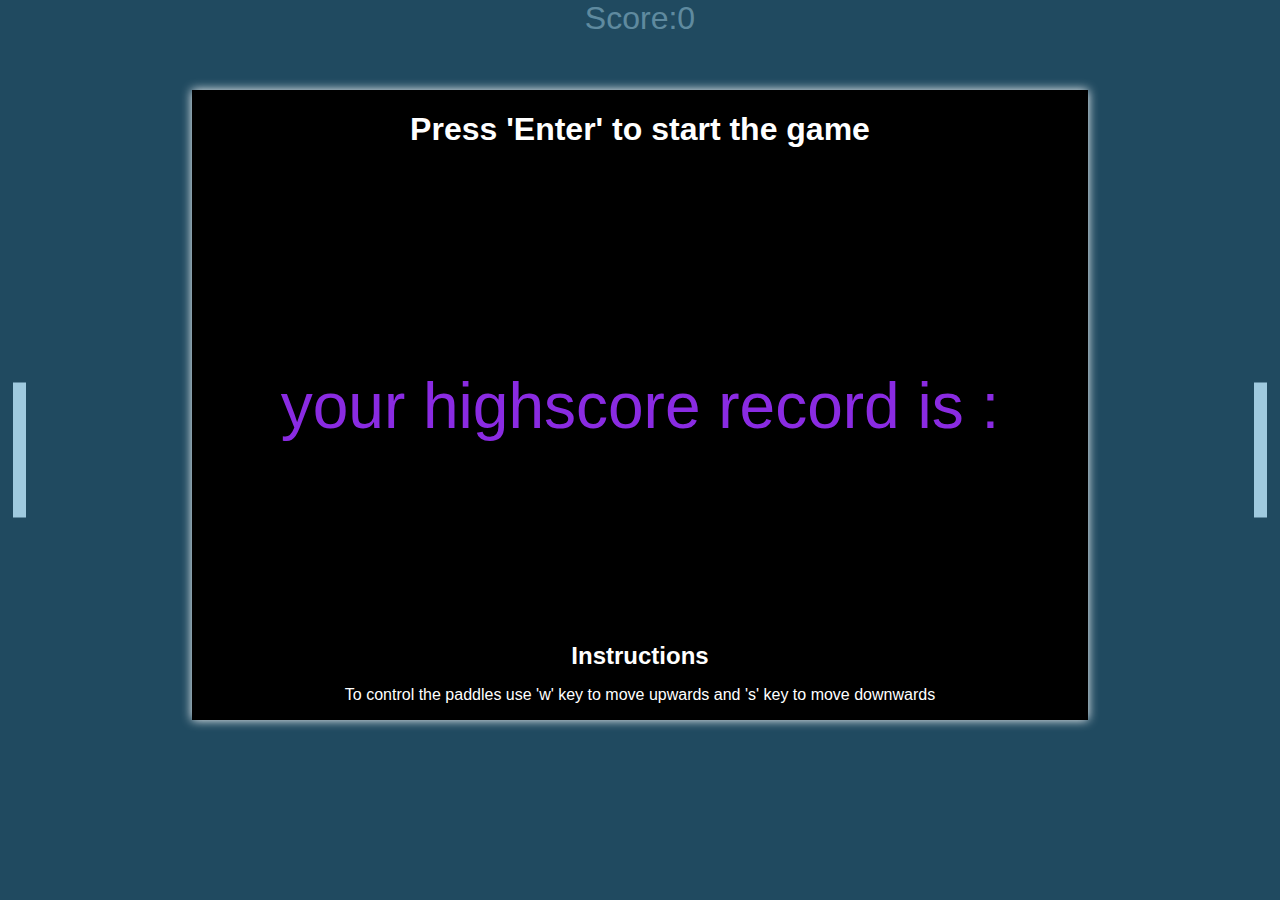
<file: PingPong/index.html>
<!DOCTYPE html>
<html lang="en">
<head>
    <meta charset="UTF-8">
    <meta http-equiv="X-UA-Compatible" content="IE=edge">
    <meta name="viewport" content="width=device-width, initial-scale=1.0">
    <link rel="stylesheet" type="text/css" href="style.css">
    <title>PingPong Game</title>
</head>
<body>
    <div id="startScreen">
        <h1>Press 'Enter' to start the game</h1>
        <div id="high-score"> your highscore record is : <span></span></div>
        <div id="instructions">
            <h2>Instructions</h2>
            <p>To control the paddles use 'w' key to move upwards and 's' key to move downwards</p>
        </div>
    </div>

    <div class="score">
        <div>Score:</div>
        <div id="player-score">0</div>
    </div>
    <div class="ball" id="ball"></div>
    <div class="paddle" id="paddle-left"></div>
    <div class="paddle" id="paddle-right"></div>
    <script src="script.js" ></script>
</body>
</html>
</file>
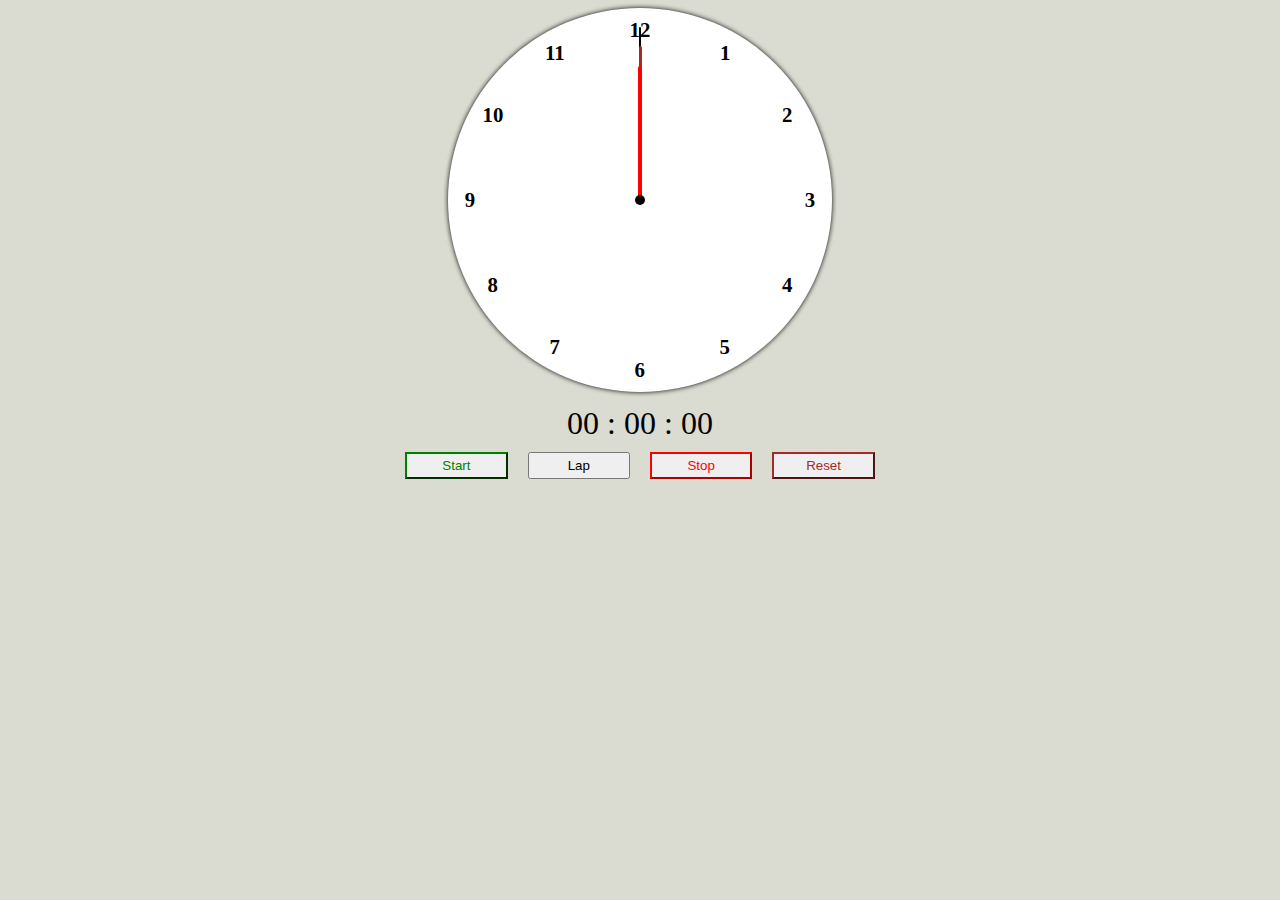
<file: Stopwatch/index.html>
<!DOCTYPE html>
<html lang="en">
  <head>
    <meta charset="UTF-8" />
    <meta name="viewport" content="width=device-width, initial-scale=1.0" />
    <link rel="stylesheet" href="style.css" />
    <title>Stopwatch</title>
  </head>
  <body>
    <div id="watch-display">
      <div id="analog-watch">
        <div class="circle secs">
          <div style="background-color: black"></div>
        </div>
        <div class="circle mins">
          <div style="background-color: brown"></div>
        </div>
        <div class="circle hrs">
          <div style="background-color: red"></div>
        </div>
        <span style="--t: 1"><b>1</b></span>           <!--variable created in inline style which are later used to position numbers along the circumference of the clock -->
        <span style="--t: 2"><b>2</b></span>
        <span style="--t: 3"><b>3</b></span>
        <span style="--t: 4"><b>4</b></span>
        <span style="--t: 5"><b>5</b></span>
        <span style="--t: 6"><b>6</b></span>
        <span style="--t: 7"><b>7</b></span>
        <span style="--t: 8"><b>8</b></span>
        <span style="--t: 9"><b>9</b></span>
        <span style="--t: 10"><b>10</b></span>
        <span style="--t: 11"><b>11</b></span>
        <span style="--t: 12"><b>12</b></span>
      </div>
      <div id="digital">
        <span id="hrs">00</span>&nbsp;: <span id="mins">00</span>&nbsp;:
        <span id="secs">00</span>
      </div>
      <div class="buttons">
        <button onclick="start()" id="start-btn">Start</button>
        <button onclick="lap()" id="lap-btn">Lap</button>
        <button onclick="stop()" id="stop-btn">Stop</button>
        <button onclick="reset()" id="reset-btn">Reset</button>
      </div>
      <div id="laps"></div>
    </div>

    <script src="script.js" type="text/javascript"></script>
  </body>
</html>
</file>
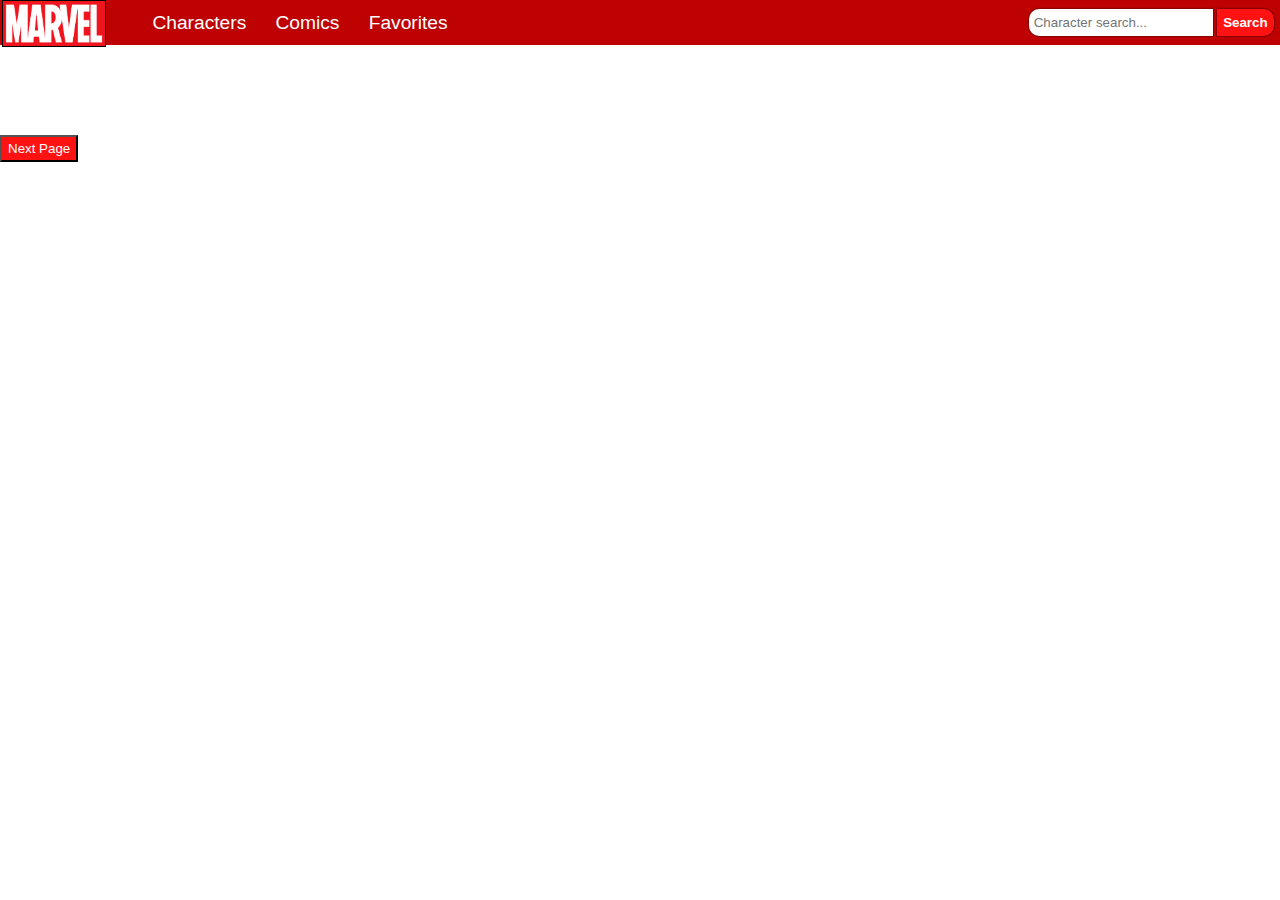
<file: SuperheroApp/index.html>
<!DOCTYPE html>
<html lang="en">
  <head>
    <link rel="stylesheet" type="text/css" href="style.css" />
    <meta charset="UTF-8" />
    <meta name="viewport" content="width=device-width, initial-scale=1.0" />
    <title>Marvel Superheroes</title>
  </head>
  <body>
    <nav>
      <div id="logo">
        <img src="logo.png" />
      </div>
      <ul class="nav-items">
        <li>
          <button onclick="renderHome()" class="nav-item">Characters</button>
        </li>
        <li>
          <button onclick="renderComic()" class="nav-item">Comics</button>
        </li>
        <li>
          <button onclick="renderFavs()" class="nav-item">Favorites</button>
        </li>
      </ul>
      <div class="search-bar">
        <input id="search-box" type="text" placeholder="Character search..." />
        <button onclick="getResult()" id="search-button">Search</button>
      </div>
    </nav>
    <main id="display">
      <div id="hero-container"></div>
      <button onclick="next()" id="next">Next Page</button>
    </main>

    <script src="script.js"></script>
  </body>
</html>
</file>
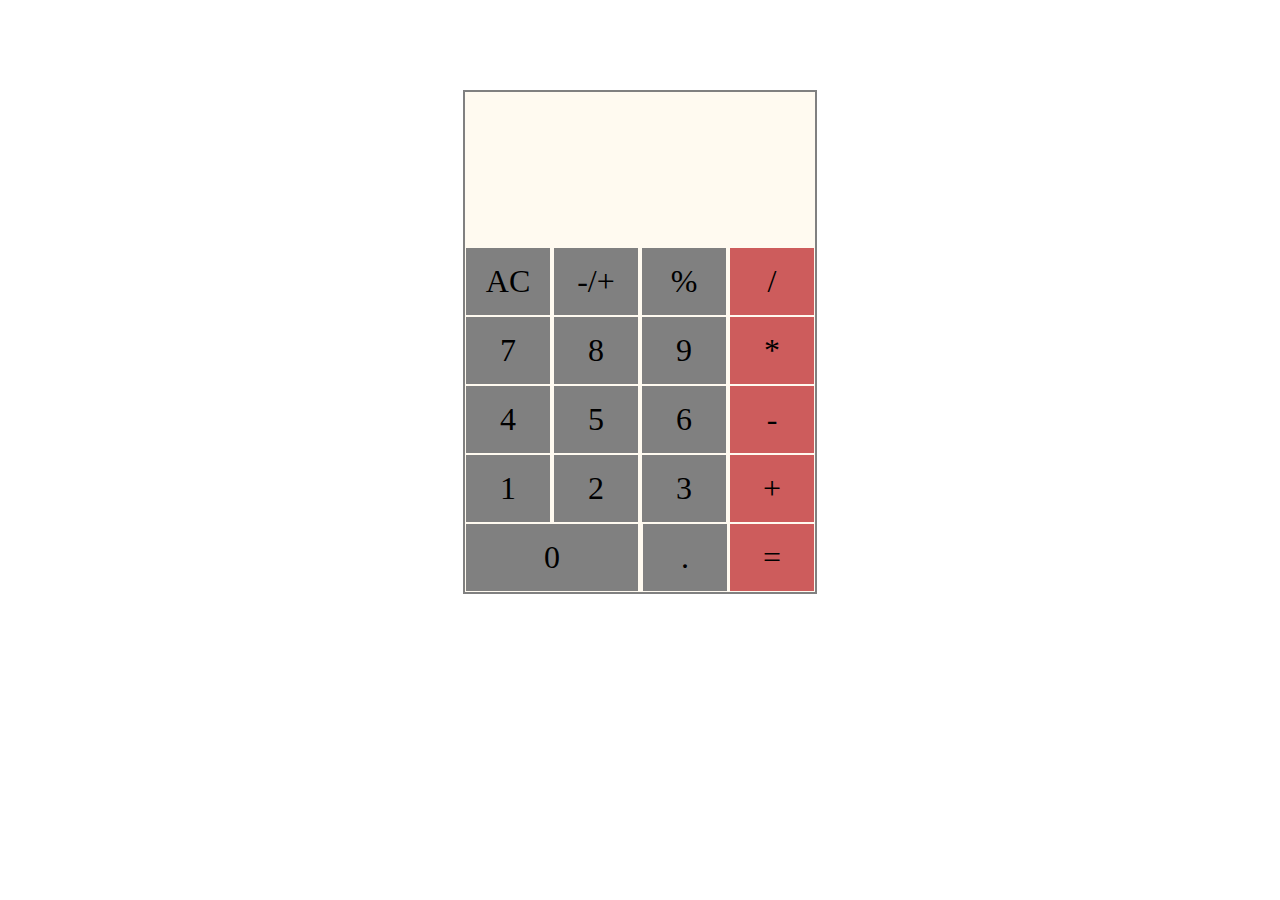
<file: Calculator/calc.html>
<!doctype html>
<html>
<head>
	<title>Calculator</title>
	<link rel="stylesheet" type="text/css" href="style.css">
</head>
<body>
	<div id="calc-container">
		<div id="res-container1"></div>
		<div id="res-container2"></div>
		<div data-value="clear" class="keys clear">AC</div>
		<div data-value="negate" class="keys negate">-/+</div>
		<div class="keys operator">%</div>
		<div class="keys operator lastLine">/</div>
		<div class="keys">7</div>
		<div class="keys">8</div>
		<div class="keys">9</div>
		<div class="keys operator lastLine">*</div>
		<div class="keys">4</div>
		<div class="keys">5</div>
		<div class="keys">6</div>
		<div class="keys operator lastLine">-</div>
		<div class="keys">1</div>
		<div class="keys">2</div>
		<div class="keys">3</div>
		<div class="keys operator lastLine">+</div>
		<div style="flex-grow:1; margin-right: 4px;" class="keys">0</div>
		<div style="margin-right: 2px;" class="keys">.</div>
		<div data-value="=" style="margin-right: 1px;" class="keys lastLine">=</div>
	</div>
	<script type="text/javascript" src="script.js"></script>
</body>

</html>
</file>
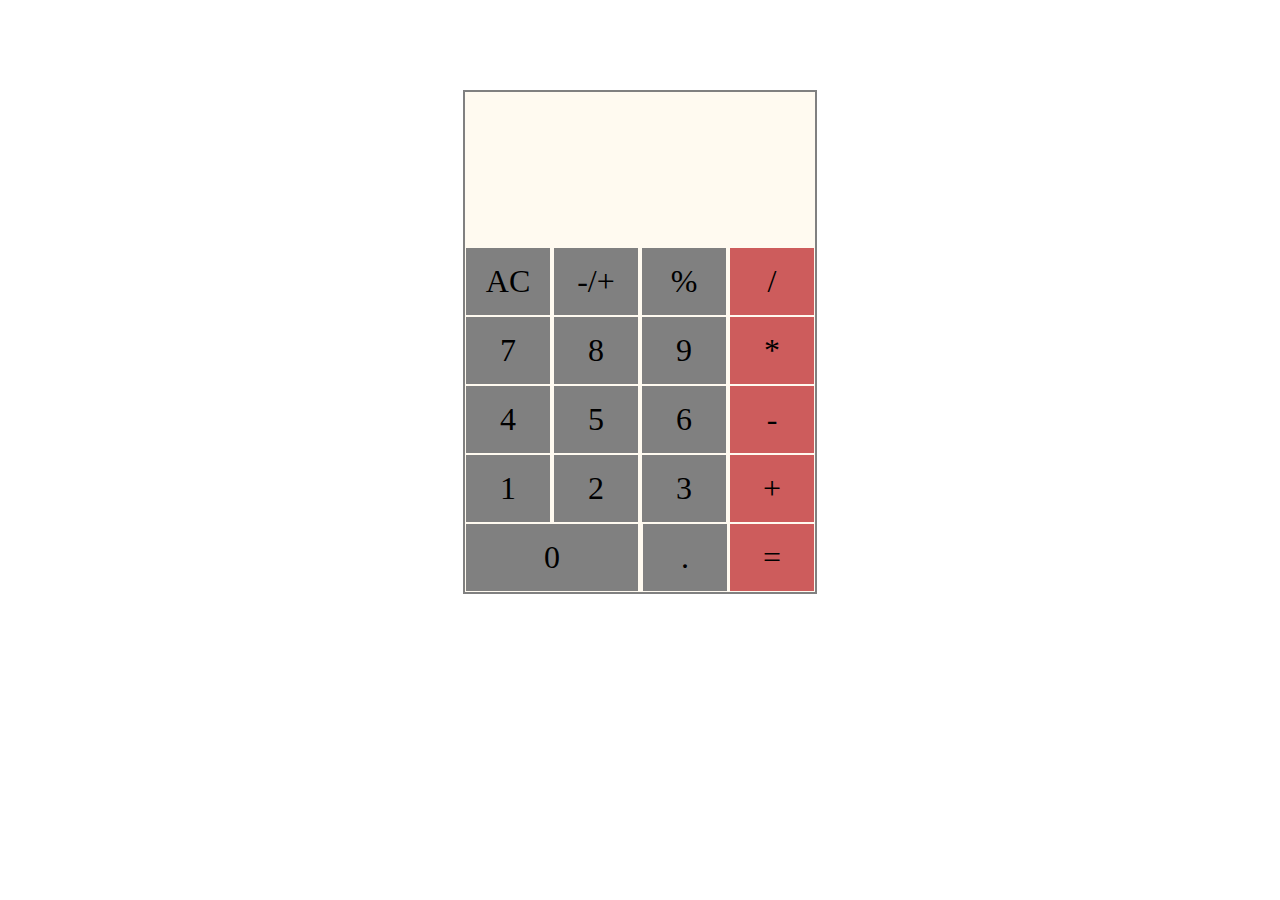
<file: Calculator/calc.html.html>
<!doctype html>
<html>
<head>
	<title>Calculator</title>
	<link rel="stylesheet" type="text/css" href="style.css">
</head>
<body>
	<div id="calc-container">
		<div id="res-container1"></div>
		<div id="res-container2"></div>
		<div data-value="clear" class="keys clear">AC</div>
		<div data-value="negate" class="keys negate">-/+</div>
		<div class="keys operator">%</div>
		<div class="keys operator lastLine">/</div>
		<div class="keys">7</div>
		<div class="keys">8</div>
		<div class="keys">9</div>
		<div class="keys operator lastLine">*</div>
		<div class="keys">4</div>
		<div class="keys">5</div>
		<div class="keys">6</div>
		<div class="keys operator lastLine">-</div>
		<div class="keys">1</div>
		<div class="keys">2</div>
		<div class="keys">3</div>
		<div class="keys operator lastLine">+</div>
		<div style="flex-grow:1; margin-right: 4px;" class="keys">0</div>
		<div style="margin-right: 2px;" class="keys">.</div>
		<div data-value="=" style="margin-right: 1px;" class="keys lastLine">=</div>
	</div>
	<script type="text/javascript" src="script.js"></script>
</body>

</html>
</file>
<file: PingPong/style.css>
:root{
    --hue:200;
    --saturation:50%;
    --foreground-color:hsl(var(--hue),var(--saturation),75%);
    --background-color:hsl(var(--hue),var(--saturation),25%);
}


body{
    margin:0;
    background-color: var(--background-color);
    overflow: hidden;
    font-family: sans-serif;
}
.paddle{
    --position:50;
    background-color: var(--foreground-color);
    position: absolute;
    transform: translateY(-50%);
    width: 1vw;
    height: 15vh;
    top: calc(var(--position)*1vh);
    
    

}
#paddle-left{
    left: 1vw;
}
#paddle-right{
    right: 1vw;
}
.ball{
    --x:50;
    --y:50;
    background-color: var(--foreground-color);
    position: absolute;
    left: calc(var(--x)*1vw);
    top: calc(var(--y)*1vh);
    transform: translateY(-50%);
    width: 2.5vh;
    height: 2.5vh;
    border-radius: 50%;
    
}
.score{
    display: flex;
    justify-content: center;
    font-size: 2rem;
    color: var(--foreground-color);
    opacity: 0.5;
}
#startScreen{
    position: absolute;
    display: flex;
    flex-direction: column;
    justify-content: space-between;
    margin: auto;
    width: 70%;
    height: 70%;
    box-shadow: 0 0 10px white ;
    left: 0;
    right: 0;
    top:10%;
    text-align: center;
    background-color: black;
    color: white;
    z-index: 2;
    transition: all 0.5s;
}
#instructions{
    display: flex;
    flex-direction: column;

}
#instructions>h2{
    margin: 0%;
}
#high-score{
    font-size: 4rem;
    color: blueviolet;
}
</file>
<file: Stopwatch/style.css>
body {
  background-color: rgba(206, 209, 194, 0.753);
}

/* Analog watch properties */
#analog-watch {
  width: 30vw;
  height: 30vw;
  background-color: white;
  margin: auto;
  border-radius: 50%;
  text-align: center;
  position: relative;
  display: flex;
  justify-content: center;
  align-items: center;
  box-shadow: 0 0 5px black;
}
#analog-watch::before {                                   /*  circle at the middle of the clock */
  content: "";
  width: 10px;
  height: 10px;
  border-radius: 50%;
  background-color: black;
  z-index: 10;
}
#analog-watch span {                                    /*  numbers being positioned along the circumference of the watch circle  */
  position: absolute;
  inset: 10px;                                          /*  so that number are positioned at an inset of 10px from the circumference  */
  transform: rotate(calc(30deg * var(--t)));             /* so that numbers are rotated in a way that they are positioned along the circumference(combined with inset property it positions them along the circumference) */
  font-weight: bolder;
  font-size: 1.3rem;
}
#analog-watch span b {
  display: inline-block;
  transform: rotate(calc(-30deg * var(--t)));            /*  to orient the numbers properly vertically , in normal straight manner  */
}
.circle {                                   
  position: absolute;
  display: flex;
  justify-content: center;
}
.secs {                                                   /*  secs hands outer div(area under which second hand will rotate)  */
  width: 90%;
  height: 90%;
  border-radius: 50%;
}
.mins {                                                   /*  mins hands outer div(area under which minute hand will rotate)  */
  width: 80%;
  height: 80%;
  border-radius: 50%;
}
.hrs {                                                    /*  hour hands outer div(area under which hour hand will rotate)  */
  width: 70%;
  height: 70%;
  border-radius: 50%;
}

/*  watch hands property  */
.circle div {                                               
  width: 4px;
  height: 50%;
  border-radius: 25px;
  --deg: 0 deg;                             
  transform-origin: bottom;                               /*  watch hands rotate around the bottom part rather than having their center as the axis for rotation*/
  transform: rotate(var(--deg));
}
.secs div {
  width: 2px;
}
.mins div {
  width: 3px;
}

/* Digital stopwatch div */
#digital {
  margin: auto;
  margin-top: 1vw;
  text-align: center;
  font-size: 2rem;
}

/* Buttons */
.buttons {
  display: flex;
  justify-content: center;
}
.buttons button {
  margin: 10px;
  width: 8vw;
  height: 3vh;
}
#start-btn {
  color: green;
  border-color: green;
}
#stop-btn {
  color: red;
  border-color: red;
}
#reset-btn {
  color: brown;
  border-color: brown;
}

/* Laps */
#laps {
  width: 50vw;
  margin: auto;
  display: flex;
  flex-direction: column;
}
#laps div {
  display: flex;
  justify-content: space-between;
  border: 1px solid black;
}
</file>
<file: SuperheroApp/style.css>
/* -------general properties--------- */
body {
  margin: 0;
  padding: 0;
  font-family: sans-serif;
}
img {
  height: inherit;
  width: inherit;
  border-radius: inherit;
}
nav {
  display: flex;
  height: 5vh;
  width: 100%;
  align-items: center;
  background-color: rgb(190, 2, 2);
}
button {
  background-color: rgb(255, 18, 18);
  color: white;
  height: 3vh;
}
button:hover{
  cursor: pointer;
}

/* -------navigation properties--------- */
#logo {
  height: inherit;
  width: 8vw;
  border: 1px solid black;
  margin-top: 2px;
  margin-left: 2px;
}
.nav-items li {
  display: inline-block;
  margin-right: 1vw;
}
.nav-item {
  border: none;
  box-shadow: none;
  background-color: transparent;
  font-size: 1.2rem;
  color: white;
}
.nav-item:hover {
  cursor: pointer;
}
.search-bar {
  position: absolute;
  right: 0.5%;
}
.search-bar button {
  border-top-right-radius: 10px;
  border-bottom-right-radius: 10px;
  border: none;
  box-shadow: 0 0 2px black;
  font-weight: 600;
}
#search-box {
  height: 2.8vh;
  border-top-left-radius: 10px;
  border-bottom-left-radius: 10px;
  border: none;
  box-shadow: 0 0 2px black;
  padding-left: 5px;
}
/* -------Body properties--------- */
/* Character related properties */
#hero-container {
  display: flex;
  margin: 5vh auto;
  flex-wrap: wrap;
  justify-content: space-evenly;
  width: 100%;
}
.hero-card {
  display: flex;
  flex-direction: column;
  width: 350px;
  height: 500px;
  margin: 4vh auto;
  background-color: rgb(34, 33, 33);
  border-radius: 15px;
  padding: 1%;
}
.hero-card > * {
  margin-bottom: 5px;
}
.hero-image {
  width: 100%;
  height: 400px;
  border-top-left-radius: inherit;
  border-top-right-radius: inherit;
  margin-bottom: 0;
  flex-grow: 5;
}
.hero-name {
  color: rgb(253, 36, 36);
  font-size: 1.5rem;
  font-weight: 800;
}
.hero-desc {
  color: white;
  font-size: large;
  max-height: 100px;
  overflow: hidden;
  word-wrap: break-word;
}
.view-more {
  display: flex;
  justify-content: space-between;
  margin-top: 1vh;
}
.view-more button {
  border-radius: 12px;
  border: none;
  box-shadow: 0 0 2px white;
  font-weight: 600;
}
/* comics related properties */
.comic-card {
  width: 500px;
  height: 600px;
  border-radius: unset;
  box-shadow: 2px 2px 10px 3px grey;
}
.comic-image {
  height: 250px;
}

/*------------ Character Details properties--------------- */
#detailed-display {
  color: white;
  margin: 2vh auto;
  border-radius: 15px;
  padding: 1%;
  height: 90%;
  width: 90%;
  background-color: rgb(34, 33, 33);
}
.details-name {
  font-size: 4rem;
  margin: 1vh 1vw;
  text-align: center;
  font-weight: 600;
}
.details-img {
  height: 700px;
  width: 500px;
  border-radius: 15px;
}
.details {
  display: flex;
  font-size: 1.5rem;
}
.details > * {
  margin-right: 1vw;
}
.name-desc {
  flex-grow: 2;
}
#information {
  display: flex;
  flex-direction: column;
}
#information h2 {
  text-align: center;
  font-size: 2rem;
}
.details-info-card {
  display: flex;
  flex-direction: column;
  height: 200px;
  width: 150px;
  font-size: 0.7rem;
  margin: 1vh 0.5vw;
  background-color: rgb(182, 8, 8);
  border-radius: 12px;
  text-align: center;
}
.details-info-card img {
  height: 80%;
  margin-bottom: 0.5vh;
  flex-shrink: 5;
}
#details-comics-display,
#details-series-display,
#details-events-display {
  display: flex;
  flex-wrap: wrap;
  justify-content: center;
  margin: auto;
}
</file>
<file: Calculator/style.css>
#calc-container{
	display: flex;
	height: 500px;
	width: 350px;
	background-color: floralwhite;
	margin:10vh auto;
	flex-wrap: wrap;
	justify-content: space-between;
	border: 2px solid grey;
}
.keys{
	font-size: 2rem;
	width: 24%;
	text-align: center;
	margin: 1px 1px;
	background-color: grey;
	flex-grow: 0;
	padding-top: 15px;
	user-select: none;
}
.keys:hover{
	cursor: pointer;
}
.keys:active{
	border: 2px solid black;
}
.lastLine{
	background-color: indianred;
}
#res-container1{
	width: 100%;
	height: 10%;
	font-size: larger;
}
#res-container2{
	width: 100%;
	height: 15%;
	font-size: 4rem;
	text-align: end;
}
</file>
